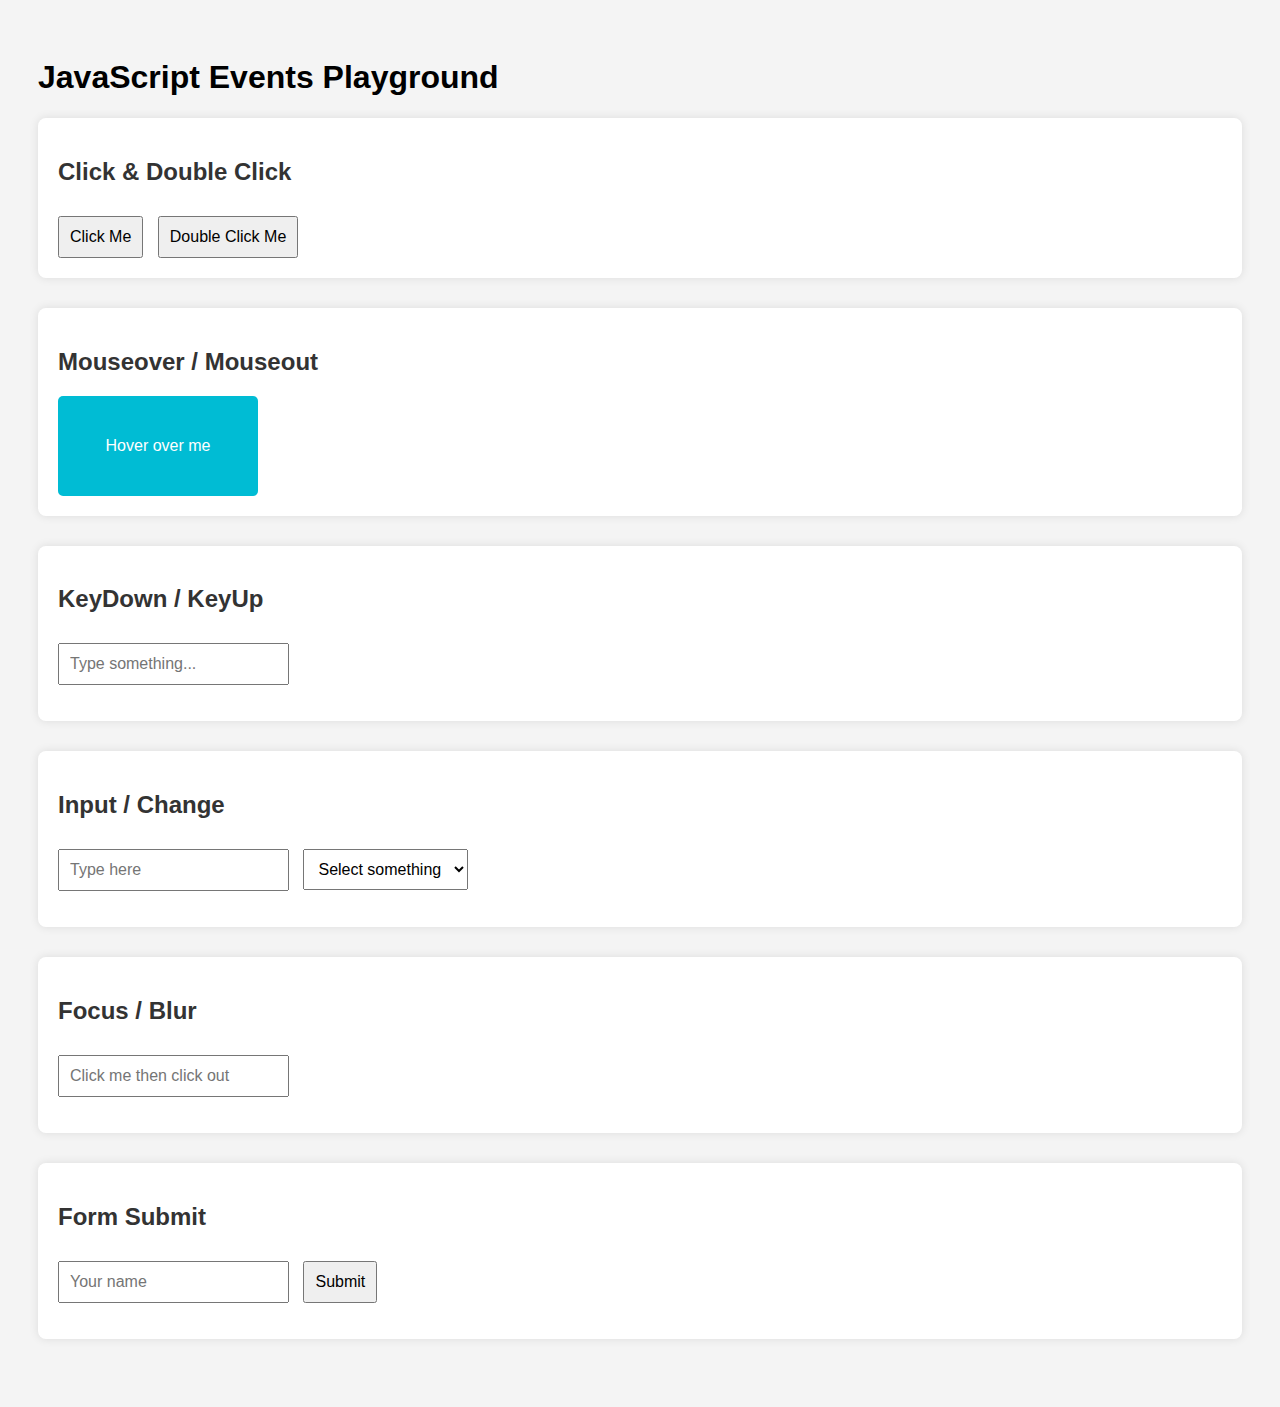
<file: Module-1/events/index.html>
<!DOCTYPE html>
<html lang="en">
<head>
  <meta charset="UTF-8">
  <meta name="viewport" content="width=device-width, initial-scale=1.0">
  <title>JavaScript Events Playground</title>
  <style>
    body {
      font-family: 'Segoe UI', sans-serif;
      padding: 30px;
      background-color: #f4f4f4;
    }
    section {
      margin-bottom: 30px;
      padding: 20px;
      background: white;
      border-radius: 8px;
      box-shadow: 0 0 10px rgba(0,0,0,0.1);
    }
    h2 {
      color: #333;
    }
    input, textarea, button, select {
      padding: 10px;
      margin-top: 10px;
      margin-right: 10px;
      font-size: 16px;
    }
    #hoverBox {
      width: 200px;
      height: 100px;
      background-color: #00bcd4;
      margin-top: 10px;
      border-radius: 5px;
      color: white;
      display: flex;
      align-items: center;
      justify-content: center;
    }
  </style>
</head>
<body>

  <h1>JavaScript Events Playground</h1>

  <!-- CLICK EVENT -->
  <section>
    <h2>Click & Double Click</h2>
    <button id="clickBtn">Click Me</button>
    <button id="dblClickBtn">Double Click Me</button>
  </section>

  <!-- MOUSE EVENTS -->
  <section>
    <h2>Mouseover / Mouseout</h2>
    <div id="hoverBox">Hover over me</div>
  </section>

  <!-- KEYBOARD EVENTS -->
  <section>
    <h2>KeyDown / KeyUp</h2>
    <input type="text" id="keyboardInput" placeholder="Type something..." />
    <p id="keyboardOutput"></p>
  </section>

  <!-- INPUT & CHANGE EVENTS -->
  <section>
    <h2>Input / Change</h2>
    <input type="text" id="textInput" placeholder="Type here" />
    <select id="selectBox">
      <option value="">Select something</option>
      <option value="Apple">Apple</option>
      <option value="Banana">Banana</option>
      <option value="Mango">Mango</option>
    </select>
    <p id="inputOutput"></p>
  </section>

  <!-- FOCUS / BLUR EVENTS -->
  <section>
    <h2>Focus / Blur</h2>
    <input type="text" id="focusInput" placeholder="Click me then click out" />
    <p id="focusMessage"></p>
  </section>

  <!-- FORM SUBMIT EVENT -->
  <section>
    <h2>Form Submit</h2>
    <form id="eventForm">
      <input type="text" placeholder="Your name" required />
      <button type="submit">Submit</button>
    </form>
    <p id="formMessage"></p>
  </section>

  <script>
    // Click & Double Click
    document.getElementById("clickBtn").addEventListener("click", () => {
      alert("You clicked the button!");
    });

    document.getElementById("dblClickBtn").addEventListener("dblclick", () => {
      alert("You double-clicked!");
    });

    // Mouseover / Mouseout
    const hoverBox = document.getElementById("hoverBox");

    hoverBox.addEventListener("mouseover", () => {
      hoverBox.style.backgroundColor = "#4caf50";
      hoverBox.textContent = "Mouse Over";
    });

    hoverBox.addEventListener("mouseout", () => {
      hoverBox.style.backgroundColor = "#00bcd4";
      hoverBox.textContent = "Hover over me";
    });

    // KeyDown / KeyUp
    const keyboardInput = document.getElementById("keyboardInput");
    const keyboardOutput = document.getElementById("keyboardOutput");

    keyboardInput.addEventListener("keydown", (e) => {
      keyboardOutput.textContent = `Key Down: ${e.key}`;
    });

    keyboardInput.addEventListener("keyup", (e) => {
      keyboardOutput.textContent = `Key Up: ${e.key}`;
    });

    // Input / Change
    const textInput = document.getElementById("textInput");
    const selectBox = document.getElementById("selectBox");
    const inputOutput = document.getElementById("inputOutput");

    textInput.addEventListener("input", () => {
      inputOutput.textContent = `You typed: ${textInput.value}`;
    });

    selectBox.addEventListener("change", () => {
      inputOutput.textContent = `You selected: ${selectBox.value}`;
    });

    // Focus / Blur
    const focusInput = document.getElementById("focusInput");
    const focusMessage = document.getElementById("focusMessage");

    focusInput.addEventListener("focus", () => {
      focusMessage.textContent = "Input is focused.";
    });

    focusInput.addEventListener("blur", () => {
      focusMessage.textContent = "Input lost focus.";
    });

    // Form Submit
    const form = document.getElementById("eventForm");
    const formMessage = document.getElementById("formMessage");

    form.addEventListener("submit", (e) => {
      e.preventDefault(); // prevent page reload
      formMessage.textContent = "✅ Form submitted successfully!";
    });
  </script>

</body>
</html>
</file>
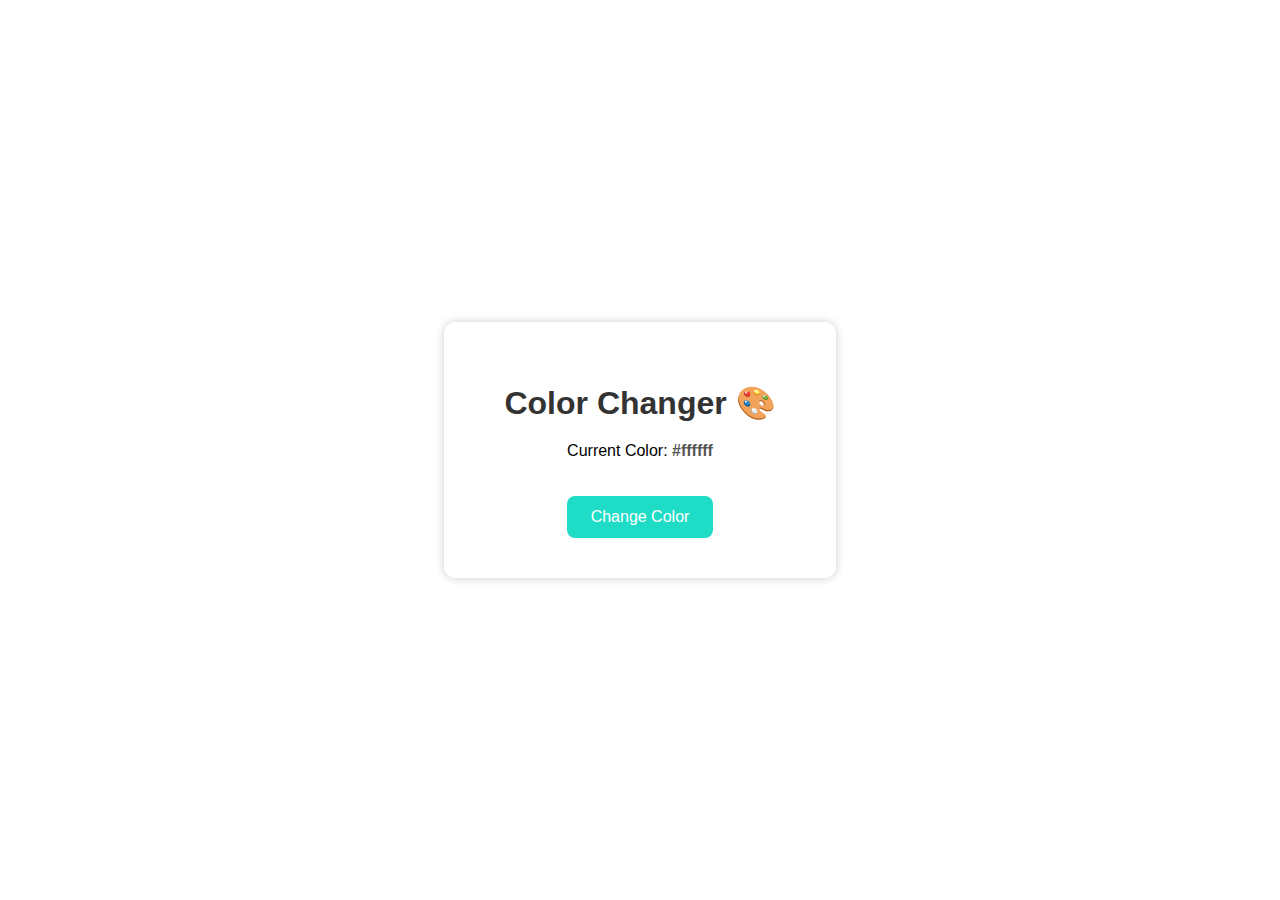
<file: Module-1/Projects/Project 1/index.html>
<!DOCTYPE html>
<html lang="en">
<head>
  <meta charset="UTF-8" />
  <meta name="viewport" content="width=device-width, initial-scale=1.0"/>
  <title>Color Changer</title>
  <link rel="stylesheet" href="index.css" />
</head>
<body>

  <div class="container">
    <h1>Color Changer 🎨</h1>
    <p>Current Color: <span id="color-code">#ffffff</span></p>
    <button id="change-btn">Change Color</button>
  </div>

  <script src="index.js"></script>
</body>
</html>
</file>
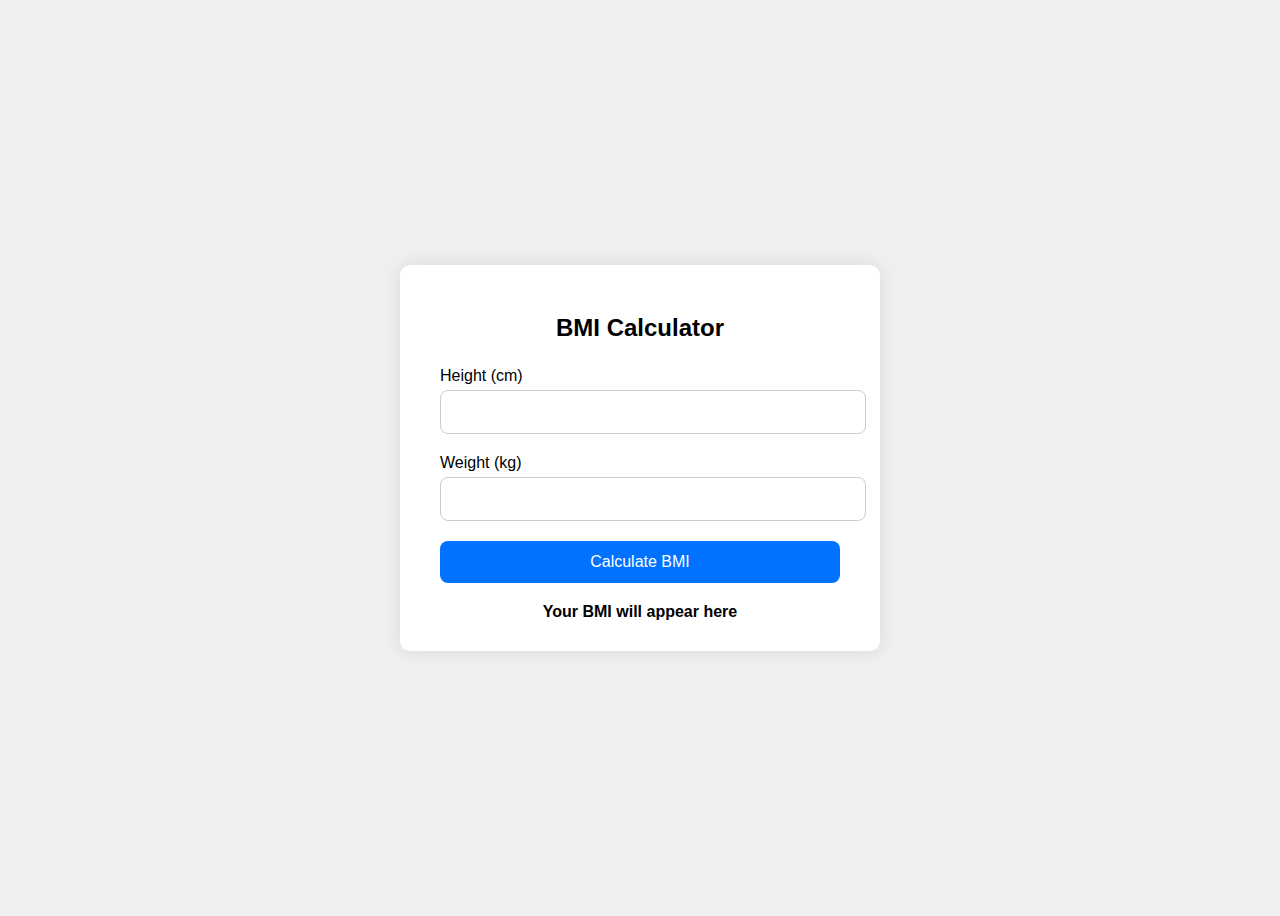
<file: Module-1/Projects/Project 2/index.html>
<!DOCTYPE html>
<html lang="en">
<head>
  <meta charset="UTF-8" />
  <meta name="viewport" content="width=device-width, initial-scale=1.0"/>
  <title>BMI Calculator Form</title>
  <style>
    body {
      font-family: 'Segoe UI', sans-serif;
      background: #f0f0f0;
      display: flex;
      justify-content: center;
      align-items: center;
      min-height: 100vh;
    }

    form {
      background: white;
      padding: 30px 40px;
      border-radius: 10px;
      box-shadow: 0 0 20px rgba(0, 0, 0, 0.1);
      width: 100%;
      max-width: 400px;
    }

    h2 {
      text-align: center;
      margin-bottom: 25px;
    }

    label {
      display: block;
      margin-bottom: 5px;
      font-weight: 500;
    }

    input[type="number"] {
      width: 100%;
      padding: 12px;
      margin-bottom: 20px;
      border: 1.5px solid #ccc;
      border-radius: 8px;
      font-size: 16px;
    }

    button {
      width: 100%;
      padding: 12px;
      background-color: #0072ff;
      color: white;
      border: none;
      border-radius: 8px;
      font-size: 16px;
      cursor: pointer;
      transition: background 0.3s ease;
    }

    button:hover {
      background-color: #005ccc;
    }

    .result {
      margin-top: 20px;
      font-weight: bold;
      text-align: center;
    }
  </style>
</head>
<body>

  <form id="bmiForm">
    <h2>BMI Calculator</h2>

    <label for="height">Height (cm)</label>
    <input type="number" id="height" name="height" required />

    <label for="weight">Weight (kg)</label>
    <input type="number" id="weight" name="weight" required />

    <button type="submit">Calculate BMI</button>

    <div class="result" id="bmiResult">Your BMI will appear here</div>
  </form>

  <script>
    const form = document.getElementById("bmiForm");
    const resultBox = document.getElementById("bmiResult");

    form.addEventListener("submit", function (e) {
      e.preventDefault();

      const height = parseFloat(document.getElementById("height").value) / 100;
      const weight = parseFloat(document.getElementById("weight").value);

      if (!height || !weight) {
        resultBox.textContent = "Please enter valid height and weight.";
        return;
      }

      const bmi = (weight / (height * height)).toFixed(2);

      let status = "";
      if (bmi < 18.5) status = "Underweight";
      else if (bmi < 25) status = "Normal weight";
      else if (bmi < 30) status = "Overweight";
      else status = "Obese";

      resultBox.textContent = `Your BMI is ${bmi} (${status})`;
    });
  </script>

</body>
</html>
</file>
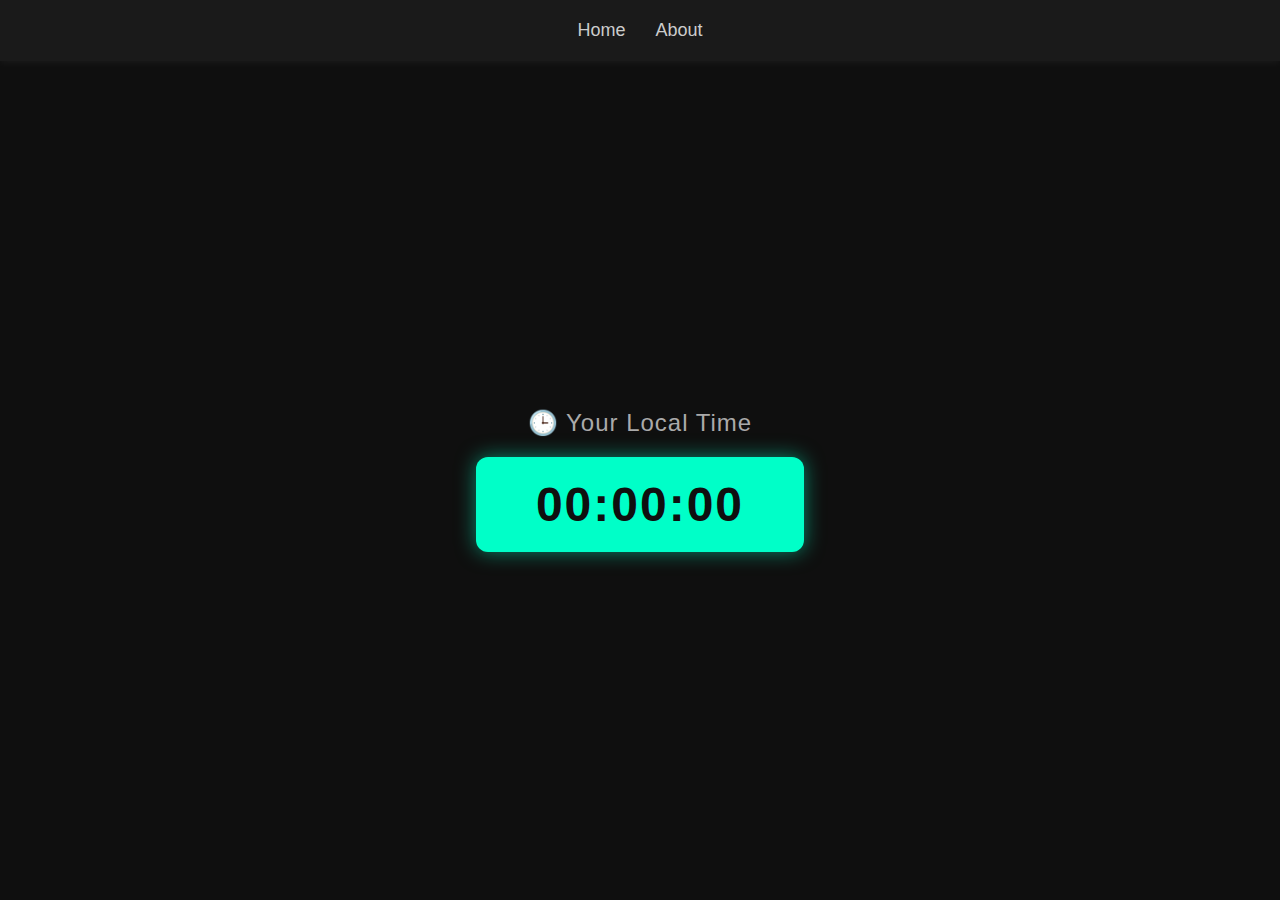
<file: Module-1/Projects/Project 3/index.html>
<!DOCTYPE html>
<html lang="en">
<head>
  <meta charset="UTF-8" />
  <meta name="viewport" content="width=device-width, initial-scale=1.0"/>
  <title>Digital Clock</title>

  <style>
    /* Reset */
    * {
      margin: 0;
      padding: 0;
      box-sizing: border-box;
    }

    body {
      background: #0f0f0f;
      color: #e0e0e0;
      font-family: 'Segoe UI', sans-serif;
      height: 100vh;
      display: flex;
      flex-direction: column;
    }

    nav {
      display: flex;
      justify-content: center;
      gap: 30px;
      padding: 20px;
      background-color: #1a1a1a;
      box-shadow: 0 2px 8px rgba(255, 255, 255, 0.05);
    }

    nav a {
      color: #ccc;
      text-decoration: none;
      font-size: 18px;
      transition: color 0.3s ease;
    }

    nav a:hover {
      color: #00ffc8;
    }

    .center {
      flex: 1;
      display: flex;
      justify-content: center;
      align-items: center;
      flex-direction: column;
      text-align: center;
    }

    #banner {
      font-size: 24px;
      color: #aaa;
      margin-bottom: 20px;
      letter-spacing: 1px;
    }

    #clock {
      font-size: 48px;
      background-color: #00ffc8;
      color: #0f0f0f;
      padding: 20px 60px;
      border-radius: 12px;
      box-shadow: 0 0 20px rgba(0, 255, 200, 0.5);
      font-weight: bold;
      letter-spacing: 2px;
    }

    @media (max-width: 500px) {
      #clock {
        font-size: 36px;
        padding: 15px 40px;
      }
    }
  </style>
</head>
<body>

  <nav>
    <a href="/">Home</a>
    <a href="/">About</a>
  </nav>

  <div class="center">
    <div id="banner">🕒 Your Local Time</div>
    <div id="clock">00:00:00</div>
  </div>

  <script src="index.js"></script>
</body>
</html>
</file>
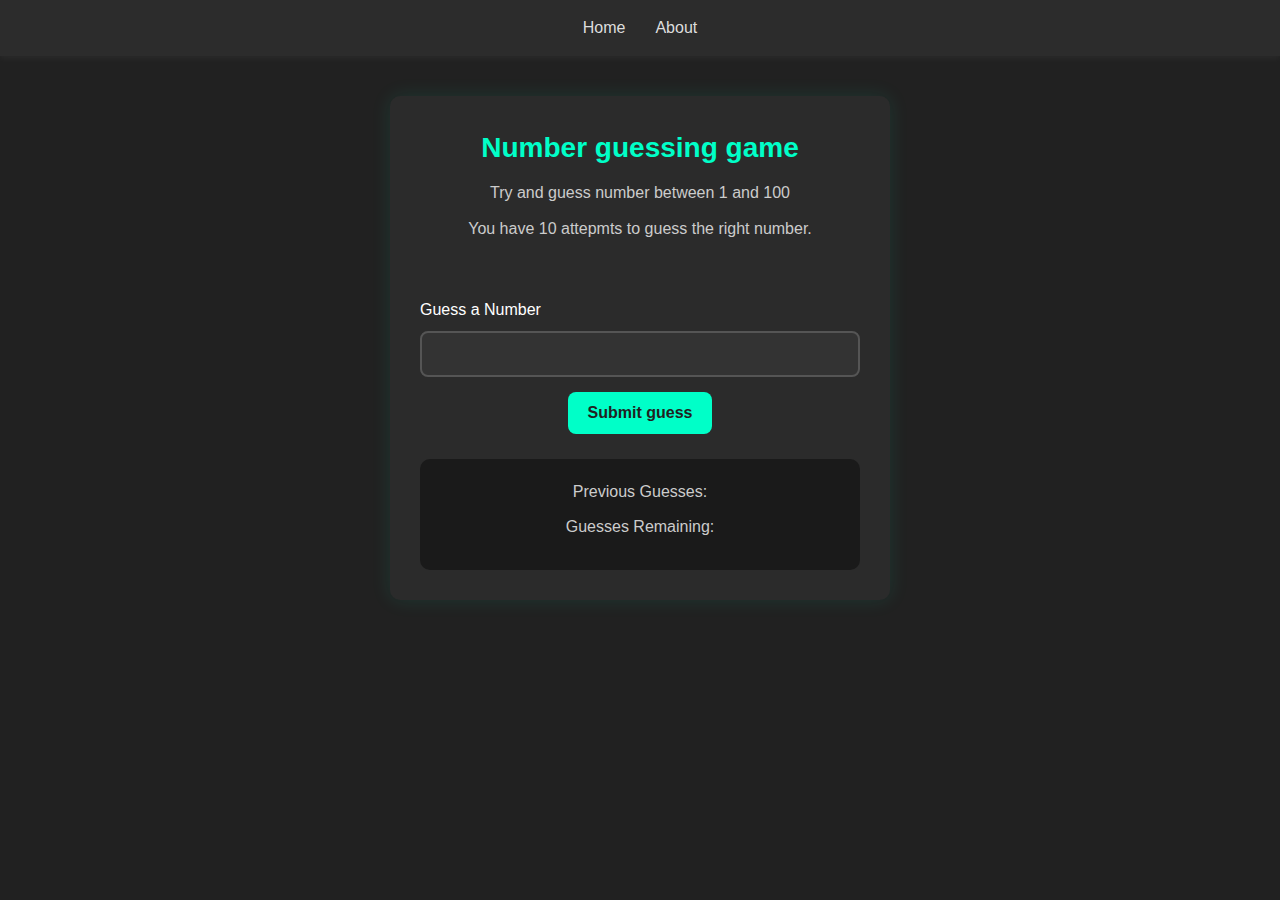
<file: Module-1/Projects/Project 4/index.html>
<!DOCTYPE html>
<html lang="en">

<head>
    <meta charset="UTF-8">
    <meta name="viewport" content="width=device-width, initial-scale=1.0">
    <title>Guess a number</title>
    <link rel="stylesheet" href="index.css">
</head>

<body style="background-color: #212121; color: #ffffff;">
    <nav>
        <a href="/">Home</a>
        <a href="/About">About</a>
    </nav>
    <div id="wrapper">
        <h1>Number guessing game</h1>
        <p>Try and guess number between 1 and 100</p>
        <p>You have 10 attepmts to guess the right number.</p>
        </br>
        <form class="form">
            <label for="guessField" id="guess">Guess a Number</label>
            <input type="text" id="guessField" class="guessField">
            <input type="submit" id="subt" value="Submit guess" class="guessSubmit">
        </form>
        <div class="resultParas">
            <p>Previous Guesses:
                <span class="guesses"></span>
            </p>
            <p>Guesses Remaining: <span class="lastresult"></span></p>
            <p class="lowOrHi"></p>
        </div>
    </div>
    <script src="index.js"></script>
</body>

</html>
</file>
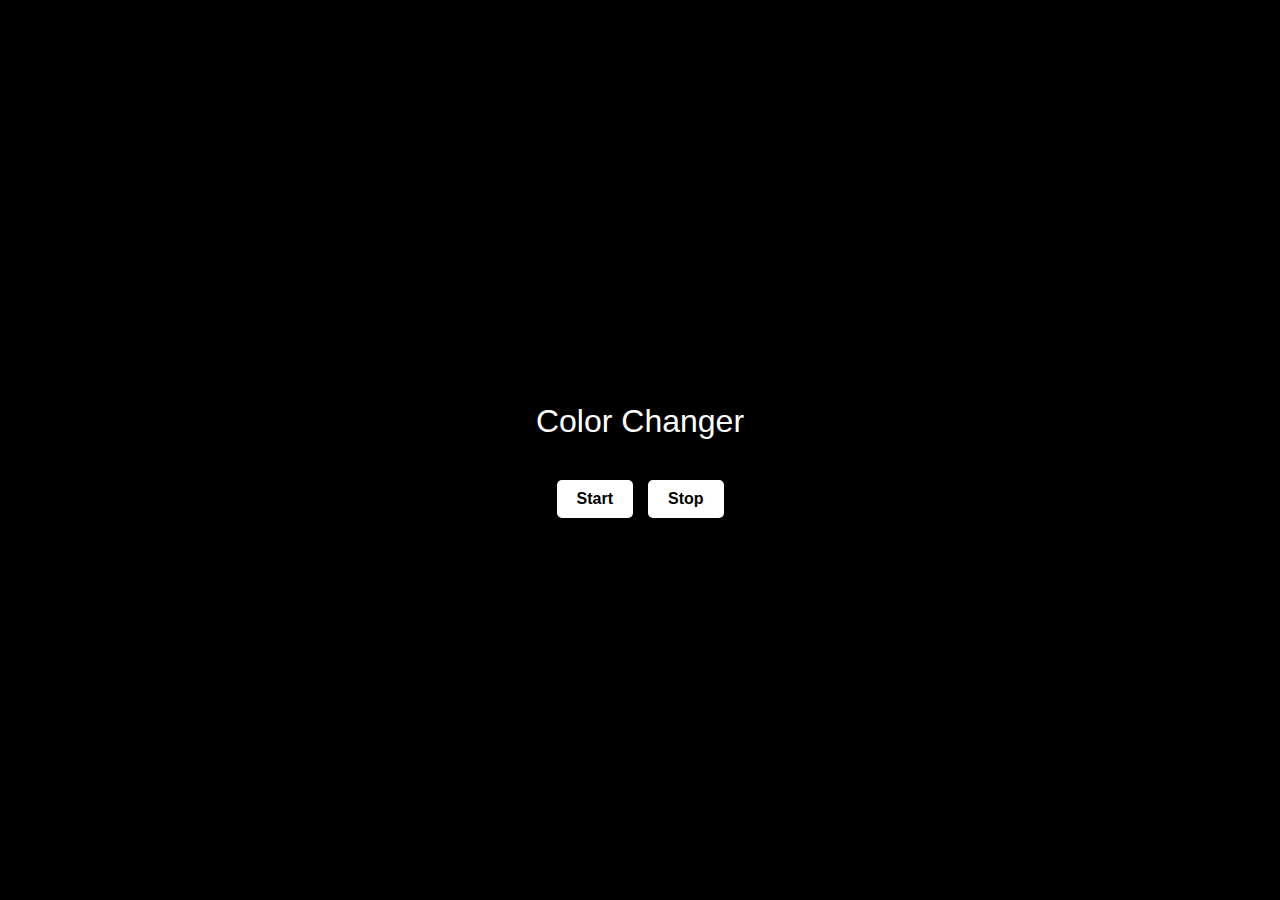
<file: Module-1/Projects/Project 5/index.html>
<!DOCTYPE html>
<html lang="en">
<head>
  <meta charset="UTF-8" />
  <meta name="viewport" content="width=device-width, initial-scale=1.0"/>
  <title>Hex Color Changer</title>
  <style>
    body {
      margin: 0;
      height: 100vh;
      display: flex;
      flex-direction: column;
      justify-content: center;
      align-items: center;
      transition: background-color 0.5s ease;
      font-family: Arial, sans-serif;
      color: #fff;
      font-size: 2rem;
      text-align: center;
      background-color: #000;
    }

    .color-box {
      background: rgba(0, 0, 0, 0.4);
      padding: 20px 40px;
      border-radius: 10px;
      margin-bottom: 20px;
      box-shadow: 0 4px 15px rgba(0, 0, 0, 0.2);
    }

    .buttons {
      display: flex;
      gap: 15px;
    }

    button {
      padding: 10px 20px;
      font-size: 1rem;
      font-weight: bold;
      border: none;
      border-radius: 5px;
      cursor: pointer;
      background-color: #fff;
      color: #000;
      transition: background-color 0.3s ease;
    }

    button:hover {
      background-color: #ddd;
    }
  </style>
</head>
<body>
  <div class="color-box" id="colorName">Color Changer</div>

  <div class="buttons">
    <button id="start">Start</button>
    <button id="stop">Stop</button>
  </div>

  <script>
const randomColor= function (){
    const hex= '0123456789ABCDEF';
    let color = '#';
    for (let i =0; i<6; i++){
color += hex[Math.floor(Math.random() * 16)]
    }
    return color;
}
let intervalId;
const startChangingColor = function (){
    if(!intervalId){
          intervalId = setInterval(ChangebgColor, 1000)
    }
    function ChangebgColor() {
        document.body.style.backgroundColor = randomColor();
    }
}
const stopChangingColor = function  (){
clearInterval(intervalId)
intervalId = null;
}

document.querySelector("#start").addEventListener('click', startChangingColor)
document.querySelector("#stop").addEventListener('click', stopChangingColor)

  </script>
</body>
</html>
</file>
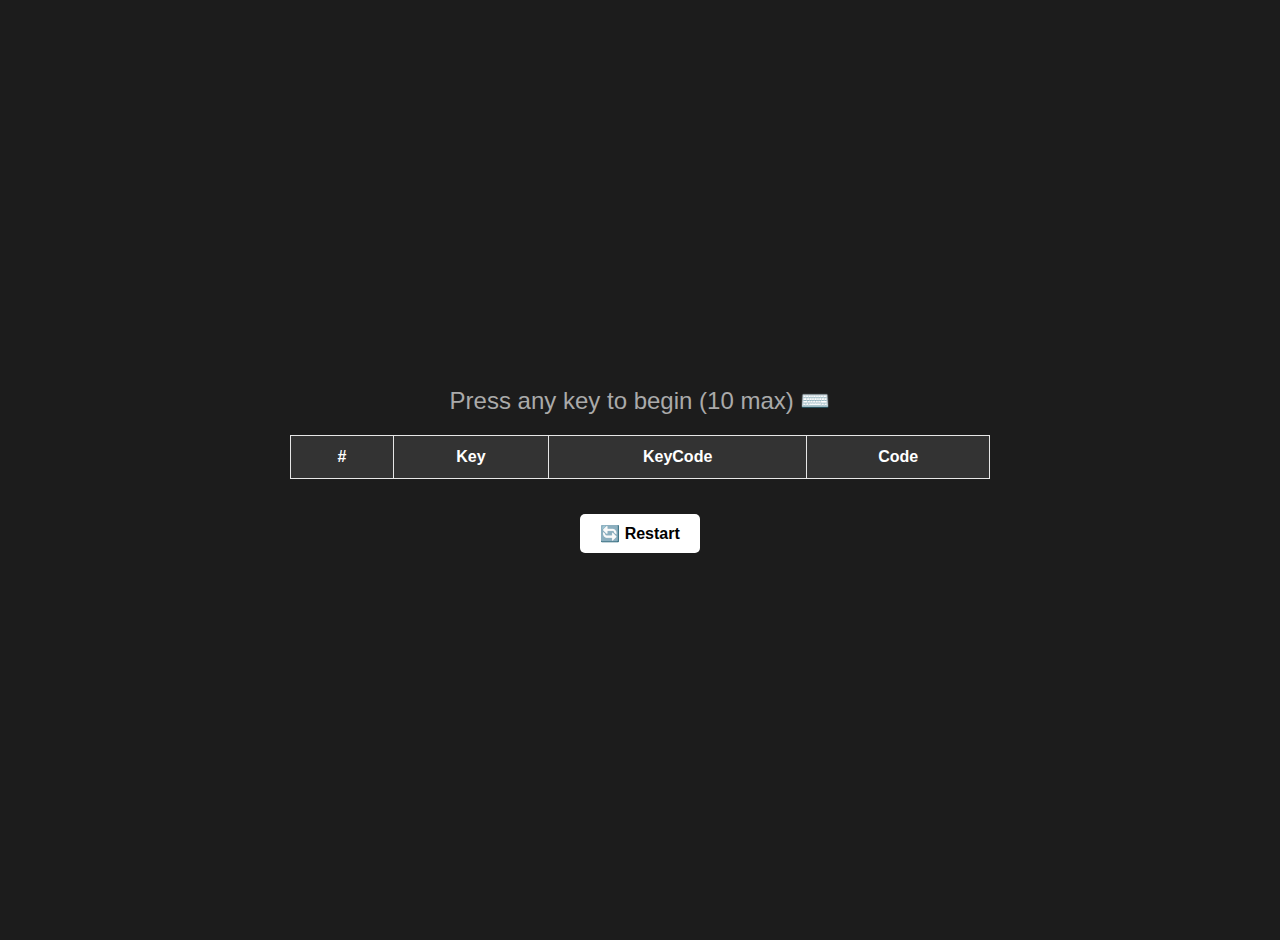
<file: Module-1/Projects/Project 6/index.html>
<!DOCTYPE html>
<html lang="en">
<head>
  <meta charset="UTF-8" />
  <meta name="viewport" content="width=device-width, initial-scale=1.0"/>
  <title>Key Tracker with Speed & Restart</title>
  <style>
    body {
      font-family: Arial, sans-serif;
      background-color: #1c1c1c;
      color: #fff;
      display: flex;
      justify-content: center;
      align-items: center;
      flex-direction: column;
      min-height: 100vh;
      margin: 0;
      padding: 20px;
    }

    .insert {
      text-align: center;
      width: 100%;
      max-width: 700px;
    }

    .message {
      font-size: 24px;
      color: #aaa;
      margin-bottom: 15px;
    }

    table {
      border-collapse: collapse;
      margin: 20px auto;
      width: 100%;
    }

    th, td {
      padding: 12px 15px;
      border: 1px solid #e7e7e7;
      text-align: center;
    }

    th {
      background-color: #333;
    }

    td {
      background-color: #444;
    }

    .output-box, .speed-box {
      margin-top: 20px;
      padding: 20px;
      background-color: #2b2b2b;
      border: 2px dashed #fff;
      font-size: 18px;
      width: 100%;
      text-align: center;
    }

    .btn {
      margin-top: 15px;
      padding: 10px 20px;
      font-size: 16px;
      font-weight: bold;
      background-color: #ffffff;
      color: #000;
      border: none;
      border-radius: 5px;
      cursor: pointer;
      transition: background 0.3s;
    }

    .btn:hover {
      background-color: #ddd;
    }
  </style>
</head>
<body>
  <div class="insert">
    <div class="message" id="msg">Press any key to begin (10 max) ⌨️</div>

    <table id="keyTable">
      <thead>
        <tr>
          <th>#</th>
          <th>Key</th>
          <th>KeyCode</th>
          <th>Code</th>
        </tr>
      </thead>
      <tbody>
        <!-- Rows go here -->
      </tbody>
    </table>

    <div class="output-box" id="output" style="display: none;"></div>
    <div class="speed-box" id="speed" style="display: none;"></div>
    <button class="btn" onclick="restart()">🔄 Restart</button>
  </div>

  <script>
    const tableBody = document.querySelector("#keyTable tbody");
    const outputBox = document.getElementById("output");
    const speedBox = document.getElementById("speed");
    const msg = document.getElementById("msg");

    let keyData = [];
    let startTime = null;

    window.addEventListener("keydown", (e) => {
      // Block input after 10 keys
      if (keyData.length >= 10) return;

      // Start timer on first key
      if (!startTime) startTime = new Date();

      const keyInfo = {
        key: e.key === " " ? "Space" : e.key,
        keyCode: e.keyCode,
        code: e.code
      };

      keyData.push(keyInfo);

      const row = document.createElement("tr");
      row.innerHTML = `
        <td>${keyData.length}</td>
        <td>${keyInfo.key}</td>
        <td>${keyInfo.keyCode}</td>
        <td>${keyInfo.code}</td>
      `;
      tableBody.appendChild(row);

      // If 10 keys are pressed
      if (keyData.length === 10) {
        const endTime = new Date();
        const timeDiffSec = (endTime - startTime) / 1000;
        const totalChars = keyData.map(k => k.key.length).reduce((a, b) => a + b, 0);

        const wpm = Math.round((totalChars / 5 / timeDiffSec) * 60); // word = 5 chars

        const keysPressed = keyData.map(item => item.key).join(" - ");
        outputBox.style.display = "block";
        outputBox.innerHTML = `<strong>Keys Entered:</strong><br>${keysPressed}`;

        speedBox.style.display = "block";
        speedBox.innerHTML = `<strong>Typing Speed:</strong> ${wpm} WPM`;

        msg.innerText = "Typing complete! 🔥";
      }
    });

    function restart() {
      keyData = [];
      startTime = null;
      tableBody.innerHTML = "";
      outputBox.style.display = "none";
      speedBox.style.display = "none";
      msg.innerText = "Press any key to begin (10 max) ⌨️";
    }
  </script>
</body>
</html>
</file>
<file: Module-1/Projects/Project 1/index.css>
body {
  margin: 0;
  padding: 0;
  font-family: 'Segoe UI', sans-serif;
  display: flex;
  align-items: center;
  justify-content: center;
  height: 100vh;
  background-color: #ffffff;
  transition: background-color 0.4s ease;
}

.container {
  text-align: center;
  background: rgba(255, 255, 255, 0.7);
  padding: 40px 60px;
  border-radius: 12px;
  box-shadow: 0 0 10px rgba(0,0,0,0.2);
}

h1 {
  margin-bottom: 20px;
  color: #333;
}

#color-code {
  font-weight: bold;
  color: #555;
}

#change-btn {
  margin-top: 20px;
  padding: 12px 24px;
  background-color: #1FDCC7;
  color: white;
  border: none;
  border-radius: 8px;
  font-size: 16px;
  cursor: pointer;
  transition: background 0.3s ease;
}

#change-btn:hover {
  background-color: #12aa97;
}
</file>
<file: Module-1/Projects/Project 4/index.css>
/* ===== Reset & Base ===== */
* {
  margin: 0;
  padding: 0;
  box-sizing: border-box;
}

body {
  font-family: 'Segoe UI', sans-serif;
  background-color: #212121;
  color: #ffffff;
  line-height: 1.6;
  min-height: 100vh;
}

/* ===== Navbar ===== */
nav {
  background-color: #2c2c2c;
  padding: 15px 30px;
  display: flex;
  justify-content: center;
  gap: 30px;
  box-shadow: 0 2px 8px rgba(255, 255, 255, 0.05);
}

nav a {
  color: #ddd;
  text-decoration: none;
  font-weight: 500;
  transition: color 0.3s ease;
}

nav a:hover {
  color: #00ffc8;
}

/* ===== Wrapper ===== */
#wrapper {
  max-width: 500px;
  margin: 40px auto;
  background: #2b2b2b;
  padding: 30px;
  border-radius: 10px;
  box-shadow: 0 0 20px rgba(0, 255, 200, 0.1);
  text-align: center;
}

#wrapper h1 {
  font-size: 28px;
  margin-bottom: 10px;
  color: #00ffc8;
}

#wrapper p {
  font-size: 16px;
  margin-bottom: 10px;
  color: #cccccc;
}

/* ===== Form ===== */
.form {
  margin-top: 20px;
}

#guess {
  display: block;
  font-size: 16px;
  margin-bottom: 8px;
  text-align: left;
  color: #ffffff;
}

#guessField {
  width: 100%;
  padding: 12px 15px;
  font-size: 16px;
  border: 2px solid #555;
  border-radius: 8px;
  background-color: #333;
  color: #fff;
  outline: none;
  transition: border 0.3s ease;
}

#guessField:focus {
  border-color: #00ffc8;
}

/* ===== Submit Button ===== */
.guessSubmit {
  margin-top: 15px;
  padding: 12px 20px;
  font-size: 16px;
  background-color: #00ffc8;
  border: none;
  border-radius: 8px;
  color: #212121;
  font-weight: bold;
  cursor: pointer;
  transition: background-color 0.3s ease;
}

.guessSubmit:hover {
  background-color: #00c3a0;
}

/* ===== Result Section ===== */
.resultParas {
  margin-top: 25px;
  background-color: #1a1a1a;
  padding: 20px;
  border-radius: 10px;
}

.resultParas p {
  font-size: 16px;
  margin-bottom: 10px;
}

.lowOrHi {
  font-size: 18px;
  font-weight: bold;
  color: #ffcc00;
}
</file>
